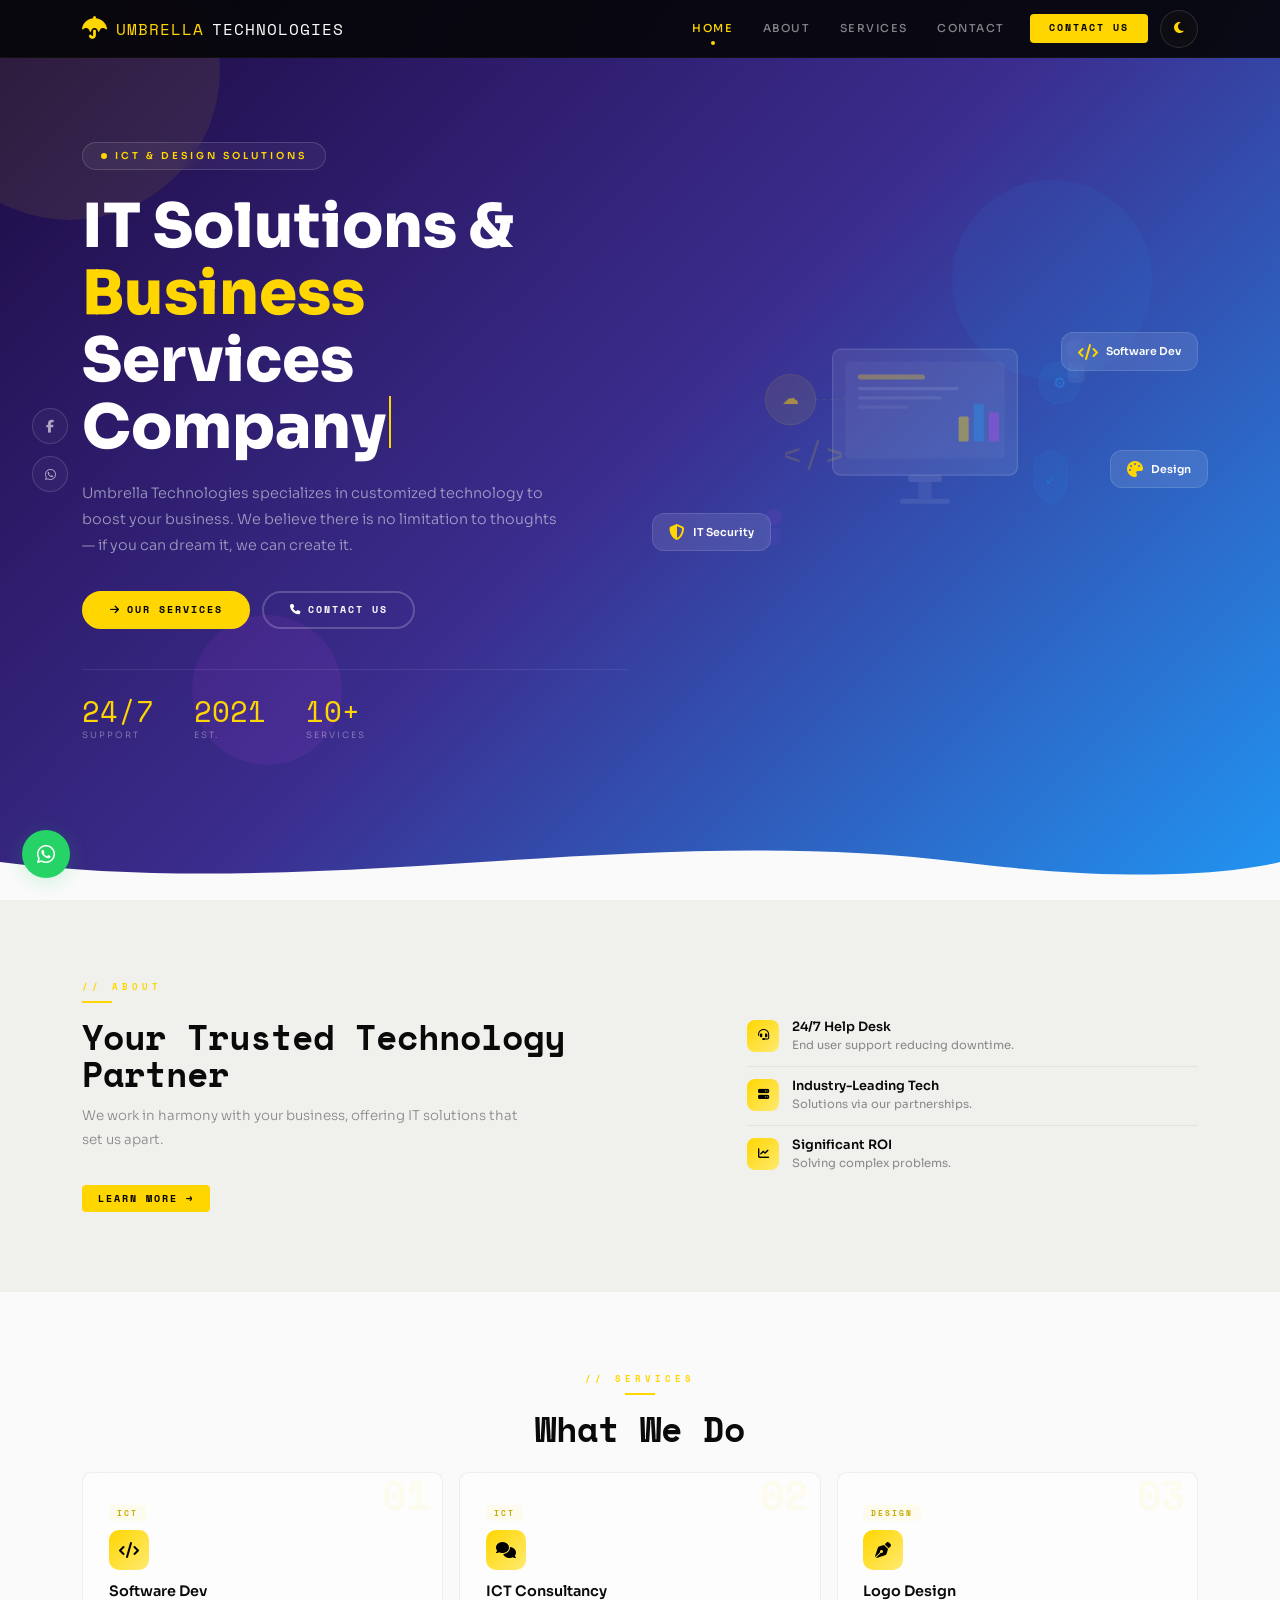
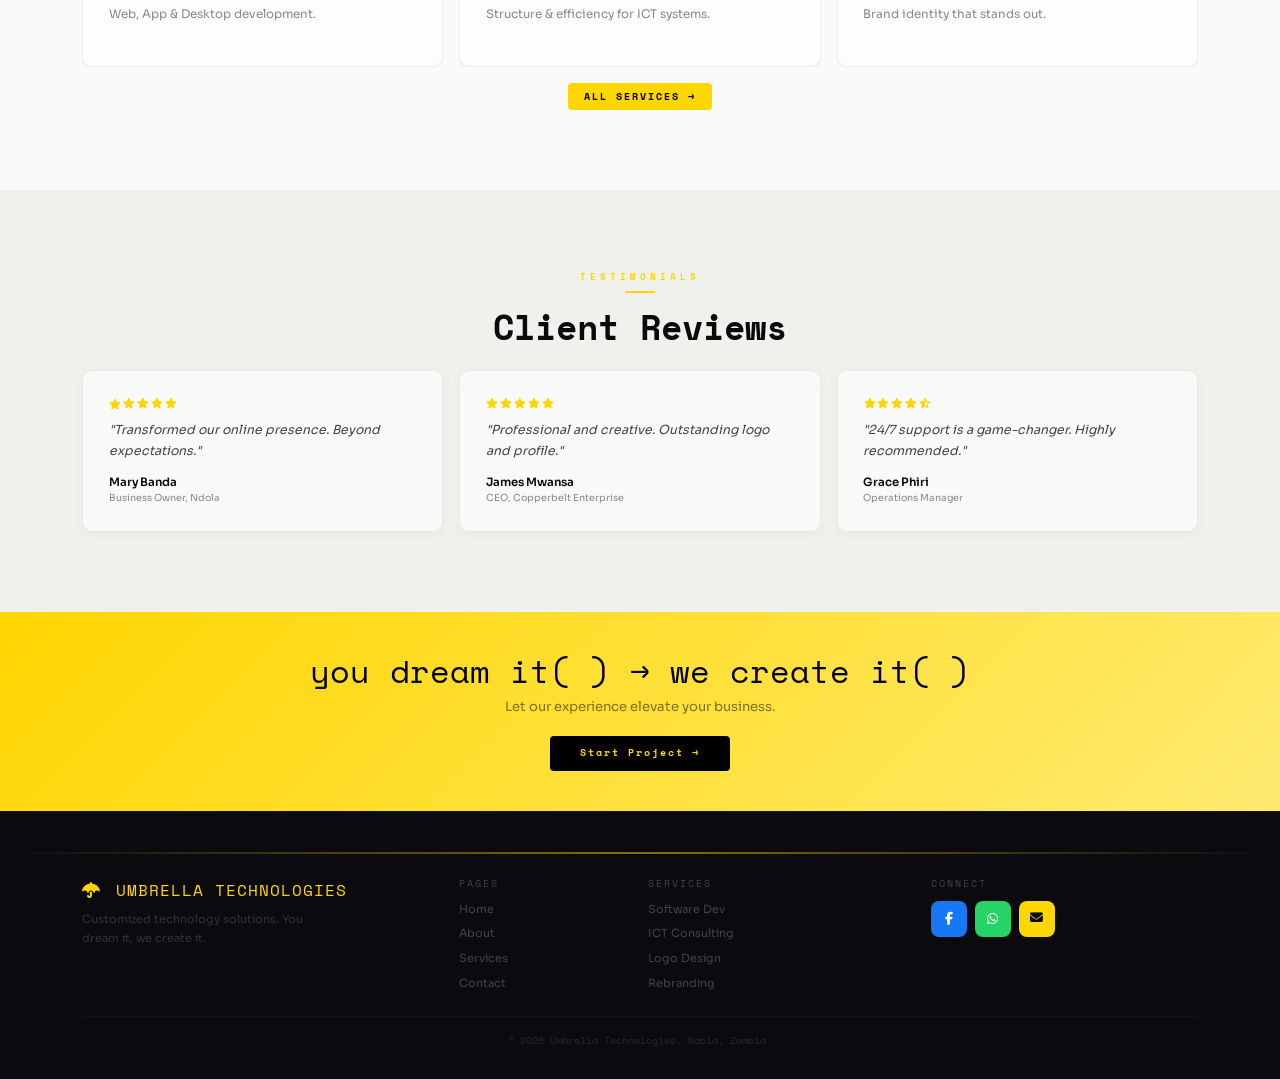
<file: index.html>
<!DOCTYPE html>
<html lang="en">
<head>
<meta charset="UTF-8">
<meta name="viewport" content="width=device-width,initial-scale=1">
<title>Umbrella Technologies | You Dream It, We Create It</title>
<link href="https://cdn.jsdelivr.net/npm/bootstrap@5.3.2/dist/css/bootstrap.min.css" rel="stylesheet">
<link href="https://cdnjs.cloudflare.com/ajax/libs/font-awesome/6.5.1/css/all.min.css" rel="stylesheet">
<link href="https://fonts.googleapis.com/css2?family=Space+Mono:wght@400;700&family=Sora:wght@300;400;500;600;700;800&display=swap" rel="stylesheet">
<link href="css/styles.css" rel="stylesheet">
<style>
/* ═══ HERO - TECHVIO STYLE ═══ */
.hero{min-height:100vh;display:flex;align-items:center;position:relative;overflow:hidden;background:linear-gradient(135deg,#1a0a3e 0%,#2d1b69 25%,#3b2d8e 50%,#2196F3 100%)}
.hero::before{content:'';position:absolute;inset:0;background:url('https://images.unsplash.com/photo-1451187580459-43490279c0fa?w=1920&q=80') center/cover;opacity:.06}
/* Animated floating shapes */
.hero-shape{position:absolute;border-radius:50%;opacity:.08;animation:float 15s ease-in-out infinite}
.hero-shape-1{width:300px;height:300px;background:#FFD600;top:-80px;left:-80px}
.hero-shape-2{width:200px;height:200px;background:#2196F3;top:20%;right:10%;animation-delay:3s}
.hero-shape-3{width:150px;height:150px;background:#E040FB;bottom:15%;left:15%;animation-delay:6s}
@keyframes float{0%,100%{transform:translate(0,0) rotate(0deg)}33%{transform:translate(20px,-30px) rotate(5deg)}66%{transform:translate(-15px,20px) rotate(-3deg)}}
/* Wavy bottom */
.hero-wave{position:absolute;bottom:-2px;left:0;width:100%;z-index:3}
.hero-wave svg{display:block;width:100%}
/* Social sidebar */
.hero-social{position:absolute;left:2rem;top:50%;transform:translateY(-50%);display:flex;flex-direction:column;gap:12px;z-index:5}
.hero-social a{width:36px;height:36px;border-radius:50%;border:1px solid rgba(255,255,255,.15);display:flex;align-items:center;justify-content:center;color:rgba(255,255,255,.6);font-size:.8rem;text-decoration:none;transition:all .3s;background:rgba(255,255,255,.03);backdrop-filter:blur(8px)}
.hero-social a:hover{background:var(--y);color:#000;border-color:var(--y);transform:scale(1.1)}
/* Content */
.h-tag{display:inline-flex;align-items:center;gap:8px;border:1px solid rgba(255,255,255,.15);padding:6px 18px;font-size:.6rem;font-weight:600;letter-spacing:3px;text-transform:uppercase;color:var(--y);margin-bottom:1.5rem;border-radius:50px;background:rgba(255,255,255,.05);backdrop-filter:blur(8px)}
.h-tag .dot{width:6px;height:6px;background:var(--y);border-radius:50%;animation:bk 1.5s infinite}
@keyframes bk{0%,100%{opacity:1}50%{opacity:.2}}
.hero h1{font-size:clamp(2.2rem,5.5vw,3.8rem);line-height:1.1;margin-bottom:1.2rem;color:#fff;font-weight:800;font-family:'Sora',sans-serif}
.hero h1 .hy{color:var(--y);position:relative}
.h-p{font-size:.9rem;line-height:1.8;color:rgba(255,255,255,.55);max-width:480px;margin-bottom:2rem;font-weight:300}
.h-btns{display:flex;gap:12px;flex-wrap:wrap}
.btn-hero{font-family:'Space Mono',monospace;font-weight:700;font-size:.65rem;letter-spacing:2px;text-transform:uppercase;padding:.6rem 1.6rem;border-radius:50px;transition:all .3s;text-decoration:none;display:inline-flex;align-items:center;gap:6px}
.btn-hero-primary{background:var(--y);color:#000;border:2px solid var(--y)}
.btn-hero-primary:hover{background:transparent;color:var(--y);box-shadow:0 0 30px rgba(255,214,0,.2)}
.btn-hero-outline{background:transparent;color:#fff;border:2px solid rgba(255,255,255,.2)}
.btn-hero-outline:hover{border-color:#fff;color:#fff;background:rgba(255,255,255,.05)}
/* Right side illustration area */
.hero-visual{position:relative;display:flex;align-items:center;justify-content:center}
.hero-illustration{width:100%;max-width:420px}
.hero-float-card{position:absolute;background:rgba(255,255,255,.1);backdrop-filter:blur(12px);border:1px solid rgba(255,255,255,.12);border-radius:12px;padding:10px 16px;display:flex;align-items:center;gap:8px;animation:cardFloat 4s ease-in-out infinite}
.hero-float-card i{color:var(--y);font-size:1rem}
.hero-float-card span{color:#fff;font-size:.68rem;font-weight:600}
.hfc-1{top:15%;right:0;animation-delay:0s}
.hfc-2{bottom:20%;left:0;animation-delay:2s}
.hfc-3{top:50%;right:-10px;animation-delay:1s}
@keyframes cardFloat{0%,100%{transform:translateY(0)}50%{transform:translateY(-8px)}}
.h-stats{display:flex;gap:2.5rem;margin-top:2.5rem;padding-top:1.5rem;border-top:1px solid rgba(255,255,255,.08)}
.h-stat h3{font-size:1.8rem;color:var(--y);margin-bottom:0}
.h-stat p{font-size:.55rem;color:rgba(255,255,255,.35);text-transform:uppercase;letter-spacing:2px}
.typed-cur{display:inline-block;width:2px;height:.85em;background:var(--y);margin-left:3px;animation:cur .6s infinite}
@keyframes cur{0%,100%{opacity:1}50%{opacity:0}}
/* About features */
.a-f{display:flex;gap:.8rem;align-items:flex-start;padding:.75rem 0;border-bottom:1px solid var(--bd)}.a-f:last-child{border-bottom:none}
.a-ico{width:32px;height:32px;min-width:32px;background:linear-gradient(135deg,var(--y),var(--y3));border-radius:8px;display:flex;align-items:center;justify-content:center;color:#000;font-size:.7rem}
.a-f h5{font-size:.8rem;font-weight:600;margin-bottom:.1rem;color:var(--t)}.a-f p{font-size:.72rem;color:var(--t3);margin:0;line-height:1.5}
/* Testimonials */
.t-stars{color:var(--y);font-size:.65rem;margin-bottom:.5rem;letter-spacing:2px}
.t-card p{font-size:.78rem;color:var(--t2);line-height:1.7;font-style:italic;margin-bottom:.7rem}
.t-name{font-size:.72rem;font-weight:600;color:var(--t)}.t-role{font-size:.6rem;color:var(--t3)}
@media(max-width:991px){.hero-social{display:none}.hero-visual{margin-top:2rem}}
@media(max-width:768px){.h-stats{flex-direction:column;gap:.6rem}.hero-float-card{display:none}}
</style>
</head>
<body>

<section class="hero" id="home">
<div class="hero-shape hero-shape-1"></div>
<div class="hero-shape hero-shape-2"></div>
<div class="hero-shape hero-shape-3"></div>

<!-- Social sidebar -->
<div class="hero-social">
<a href="https://facebook.com/UmbrellaTechnologieszambia" target="_blank"><i class="fab fa-facebook-f"></i></a>
<a href="https://wa.me/260973297566" target="_blank"><i class="fab fa-whatsapp"></i></a>
</div>

<!-- Wavy bottom -->
<div class="hero-wave">
<svg viewBox="0 0 1440 120" preserveAspectRatio="none" style="height:80px">
<path d="M0,60 C360,120 720,0 1080,60 C1260,90 1380,80 1440,60 L1440,120 L0,120 Z" fill="var(--bg)"/>
</svg>
</div>

<div class="container position-relative" style="z-index:5">
<div class="row align-items-center">
<div class="col-lg-6">
<div class="h-tag"><span class="dot"></span> ICT & DESIGN SOLUTIONS</div>
<h1>IT Solutions &<br><span class="hy" id="tw">Business</span><br>Services Company<span class="typed-cur"></span></h1>
<p class="h-p">Umbrella Technologies specializes in customized technology to boost your business. We believe there is no limitation to thoughts — if you can dream it, we can create it.</p>
<div class="h-btns">
<a href="services.html" class="btn-hero btn-hero-primary"><i class="fas fa-arrow-right"></i> Our Services</a>
<a href="contact.html" class="btn-hero btn-hero-outline"><i class="fas fa-phone"></i> Contact Us</a>
</div>
<div class="h-stats">
<div class="h-stat"><h3>24/7</h3><p>Support</p></div>
<div class="h-stat"><h3>2021</h3><p>Est.</p></div>
<div class="h-stat"><h3>10+</h3><p>Services</p></div>
</div>
</div>

<!-- Right side visual -->
<div class="col-lg-6 d-none d-lg-block">
<div class="hero-visual">
<!-- SVG Isometric Illustration -->
<svg class="hero-illustration" viewBox="0 0 500 400" xmlns="http://www.w3.org/2000/svg">
<!-- Monitor -->
<rect x="140" y="80" width="220" height="150" rx="10" fill="rgba(255,255,255,.08)" stroke="rgba(255,255,255,.15)" stroke-width="1.5"/>
<rect x="155" y="95" width="190" height="115" rx="5" fill="rgba(255,255,255,.04)"/>
<!-- Screen content lines -->
<rect x="170" y="110" width="80" height="6" rx="3" fill="rgba(255,214,0,.3)"/>
<rect x="170" y="125" width="120" height="4" rx="2" fill="rgba(255,255,255,.1)"/>
<rect x="170" y="136" width="100" height="4" rx="2" fill="rgba(255,255,255,.08)"/>
<rect x="170" y="147" width="60" height="4" rx="2" fill="rgba(255,255,255,.06)"/>
<!-- Chart bars -->
<rect x="290" y="160" width="12" height="30" rx="2" fill="rgba(255,214,0,.4)"/>
<rect x="308" y="145" width="12" height="45" rx="2" fill="rgba(33,150,243,.4)"/>
<rect x="326" y="155" width="12" height="35" rx="2" fill="rgba(224,64,251,.3)"/>
<!-- Monitor stand -->
<rect x="230" y="230" width="40" height="8" rx="2" fill="rgba(255,255,255,.1)"/>
<rect x="242" y="238" width="16" height="20" fill="rgba(255,255,255,.06)"/>
<rect x="220" y="258" width="60" height="6" rx="3" fill="rgba(255,255,255,.08)"/>
<!-- Floating elements -->
<circle cx="90" cy="140" r="30" fill="rgba(255,214,0,.08)" stroke="rgba(255,214,0,.15)" stroke-width="1"/>
<text x="90" y="145" text-anchor="middle" fill="rgba(255,214,0,.5)" font-size="20">☁</text>
<circle cx="410" cy="120" r="25" fill="rgba(33,150,243,.08)" stroke="rgba(33,150,243,.15)" stroke-width="1"/>
<text x="410" y="126" text-anchor="middle" fill="rgba(33,150,243,.5)" font-size="18">⚙</text>
<!-- Connection lines -->
<line x1="120" y1="140" x2="155" y2="140" stroke="rgba(255,214,0,.1)" stroke-width="1" stroke-dasharray="4"/>
<line x1="345" y1="150" x2="385" y2="125" stroke="rgba(33,150,243,.1)" stroke-width="1" stroke-dasharray="4"/>
<!-- Code brackets -->
<text x="80" y="220" fill="rgba(255,214,0,.15)" font-size="40" font-family="Space Mono,monospace">&lt;/&gt;</text>
<!-- Shield -->
<path d="M400 200 L420 210 L420 235 Q420 255 400 265 Q380 255 380 235 L380 210 Z" fill="rgba(33,150,243,.08)" stroke="rgba(33,150,243,.15)" stroke-width="1"/>
<text x="400" y="242" text-anchor="middle" fill="rgba(33,150,243,.4)" font-size="16">✓</text>
<!-- People -->
<circle cx="430" cy="80" r="12" fill="rgba(255,255,255,.08)"/>
<rect x="420" y="95" width="20" height="25" rx="5" fill="rgba(255,255,255,.06)"/>
<circle cx="70" cy="280" r="10" fill="rgba(224,64,251,.08)"/>
<rect x="62" y="293" width="16" height="20" rx="4" fill="rgba(224,64,251,.06)"/>
</svg>
<!-- Floating info cards -->
<div class="hero-float-card hfc-1"><i class="fas fa-code"></i><span>Software Dev</span></div>
<div class="hero-float-card hfc-2"><i class="fas fa-shield-halved"></i><span>IT Security</span></div>
<div class="hero-float-card hfc-3"><i class="fas fa-palette"></i><span>Design</span></div>
</div>
</div>
</div>
</div>
</section>

<section id="about" style="background:var(--bg2)"><div class="container"><div class="row align-items-center">
<div class="col-lg-6"><p class="sl">// ABOUT</p><div class="yb"></div><h2 class="st">Your Trusted Technology Partner</h2><p class="sd">We work in harmony with your business, offering IT solutions that set us apart.</p><a href="about.html" class="btn btn-a mt-3" style="font-size:.6rem;padding:.4rem 1rem">Learn More →</a></div>
<div class="col-lg-5 offset-lg-1 mt-4 mt-lg-0">
<div class="a-f"><div class="a-ico"><i class="fas fa-headset"></i></div><div><h5>24/7 Help Desk</h5><p>End user support reducing downtime.</p></div></div>
<div class="a-f"><div class="a-ico"><i class="fas fa-server"></i></div><div><h5>Industry-Leading Tech</h5><p>Solutions via our partnerships.</p></div></div>
<div class="a-f"><div class="a-ico"><i class="fas fa-chart-line"></i></div><div><h5>Significant ROI</h5><p>Solving complex problems.</p></div></div>
</div></div></div></section>

<section style="background:var(--bg)"><div class="container">
<div class="text-center mb-4"><p class="sl">// SERVICES</p><div class="yb mx-auto"></div><h2 class="st">What We Do</h2></div>
<div class="row g-3">
<div class="col-md-4"><div class="s-card"><div class="g-card"><span class="s-num">01</span><span class="s-tag">ICT</span><div class="s-ico"><i class="fas fa-code"></i></div><h4>Software Dev</h4><p>Web, App & Desktop development.</p></div></div></div>
<div class="col-md-4"><div class="s-card"><div class="g-card"><span class="s-num">02</span><span class="s-tag">ICT</span><div class="s-ico"><i class="fas fa-comments"></i></div><h4>ICT Consultancy</h4><p>Structure & efficiency for ICT systems.</p></div></div></div>
<div class="col-md-4"><div class="s-card"><div class="g-card"><span class="s-num">03</span><span class="s-tag">DESIGN</span><div class="s-ico"><i class="fas fa-pen-nib"></i></div><h4>Logo Design</h4><p>Brand identity that stands out.</p></div></div></div>
</div>
<div class="text-center mt-3"><a href="services.html" class="btn btn-a" style="font-size:.6rem;padding:.4rem 1rem">All Services →</a></div>
</div></section>

<section style="background:var(--bg2)"><div class="container">
<div class="text-center mb-4"><p class="sl"> TESTIMONIALS</p><div class="yb mx-auto"></div><h2 class="st">Client Reviews</h2></div>
<div class="row g-3">
<div class="col-md-4"><div class="g-card t-card"><div class="t-stars"><i class="fas fa-star"></i><i class="fas fa-star"></i><i class="fas fa-star"></i><i class="fas fa-star"></i><i class="fas fa-star"></i></div><p>"Transformed our online presence. Beyond expectations."</p><div class="t-name">Mary Banda</div><div class="t-role">Business Owner, Ndola</div></div></div>
<div class="col-md-4"><div class="g-card t-card"><div class="t-stars"><i class="fas fa-star"></i><i class="fas fa-star"></i><i class="fas fa-star"></i><i class="fas fa-star"></i><i class="fas fa-star"></i></div><p>"Professional and creative. Outstanding logo and profile."</p><div class="t-name">James Mwansa</div><div class="t-role">CEO, Copperbelt Enterprise</div></div></div>
<div class="col-md-4"><div class="g-card t-card"><div class="t-stars"><i class="fas fa-star"></i><i class="fas fa-star"></i><i class="fas fa-star"></i><i class="fas fa-star"></i><i class="fas fa-star-half-alt"></i></div><p>"24/7 support is a game-changer. Highly recommended."</p><div class="t-name">Grace Phiri</div><div class="t-role">Operations Manager</div></div></div>
</div></div></section>

<section style="background:linear-gradient(135deg,var(--y),var(--y3));padding:2.5rem 0"><div class="container text-center">
<h2 style="color:#000;font-size:clamp(1.3rem,3vw,2rem);margin-bottom:.4rem;font-family:'Space Mono',monospace">you dream it( ) → we create it( )</h2>
<p style="color:rgba(0,0,0,.5);font-size:.82rem;max-width:400px;margin:0 auto 1.2rem">Let our experience elevate your business.</p>
<a href="contact.html" class="btn" style="background:#000;color:var(--y);font-family:'Space Mono',monospace;font-weight:700;font-size:.65rem;letter-spacing:2px;padding:.55rem 1.8rem;border-radius:4px">Start Project →</a>
</div></section>

<script src="https://cdn.jsdelivr.net/npm/bootstrap@5.3.2/dist/js/bootstrap.bundle.min.js"></script>
<script src="js/components.js"></script>
<script src="js/main.js"></script>
<script>
// Typing effect (home only)
var words=['Business','Technology','Digital','Creative','Software','Design'];
var wi=0,ci=0,del=false,tw=document.getElementById('tw');
function typeLoop(){var w=words[wi];if(!del){tw.textContent=w.substring(0,ci+1);ci++;if(ci>=w.length){del=true;setTimeout(typeLoop,2000);return;}setTimeout(typeLoop,90);}else{tw.textContent=w.substring(0,ci);ci--;if(ci<0){del=false;wi=(wi+1)%words.length;ci=0;setTimeout(typeLoop,500);return;}setTimeout(typeLoop,40);}}
setTimeout(typeLoop,2500);
// Counter (home only)
var counted=false;function animC(){if(counted)return;counted=true;document.querySelectorAll('.h-stat h3').forEach(function(el){var t=el.textContent;if(t.indexOf('/')>-1)return;var n=parseInt(t),sf=t.replace(/[0-9]/g,'');if(isNaN(n))return;var c=0,st=Math.ceil(n/25);var iv=setInterval(function(){c+=st;if(c>=n){c=n;clearInterval(iv)}el.textContent=c+sf},35);});}
var hs=document.querySelector('.h-stats');if(hs&&'IntersectionObserver' in window){var ho=new IntersectionObserver(function(e){e.forEach(function(en){if(en.isIntersecting){animC();ho.disconnect()}})},{threshold:.3});ho.observe(hs)}else animC();
</script>
</body>
</html>
</file>
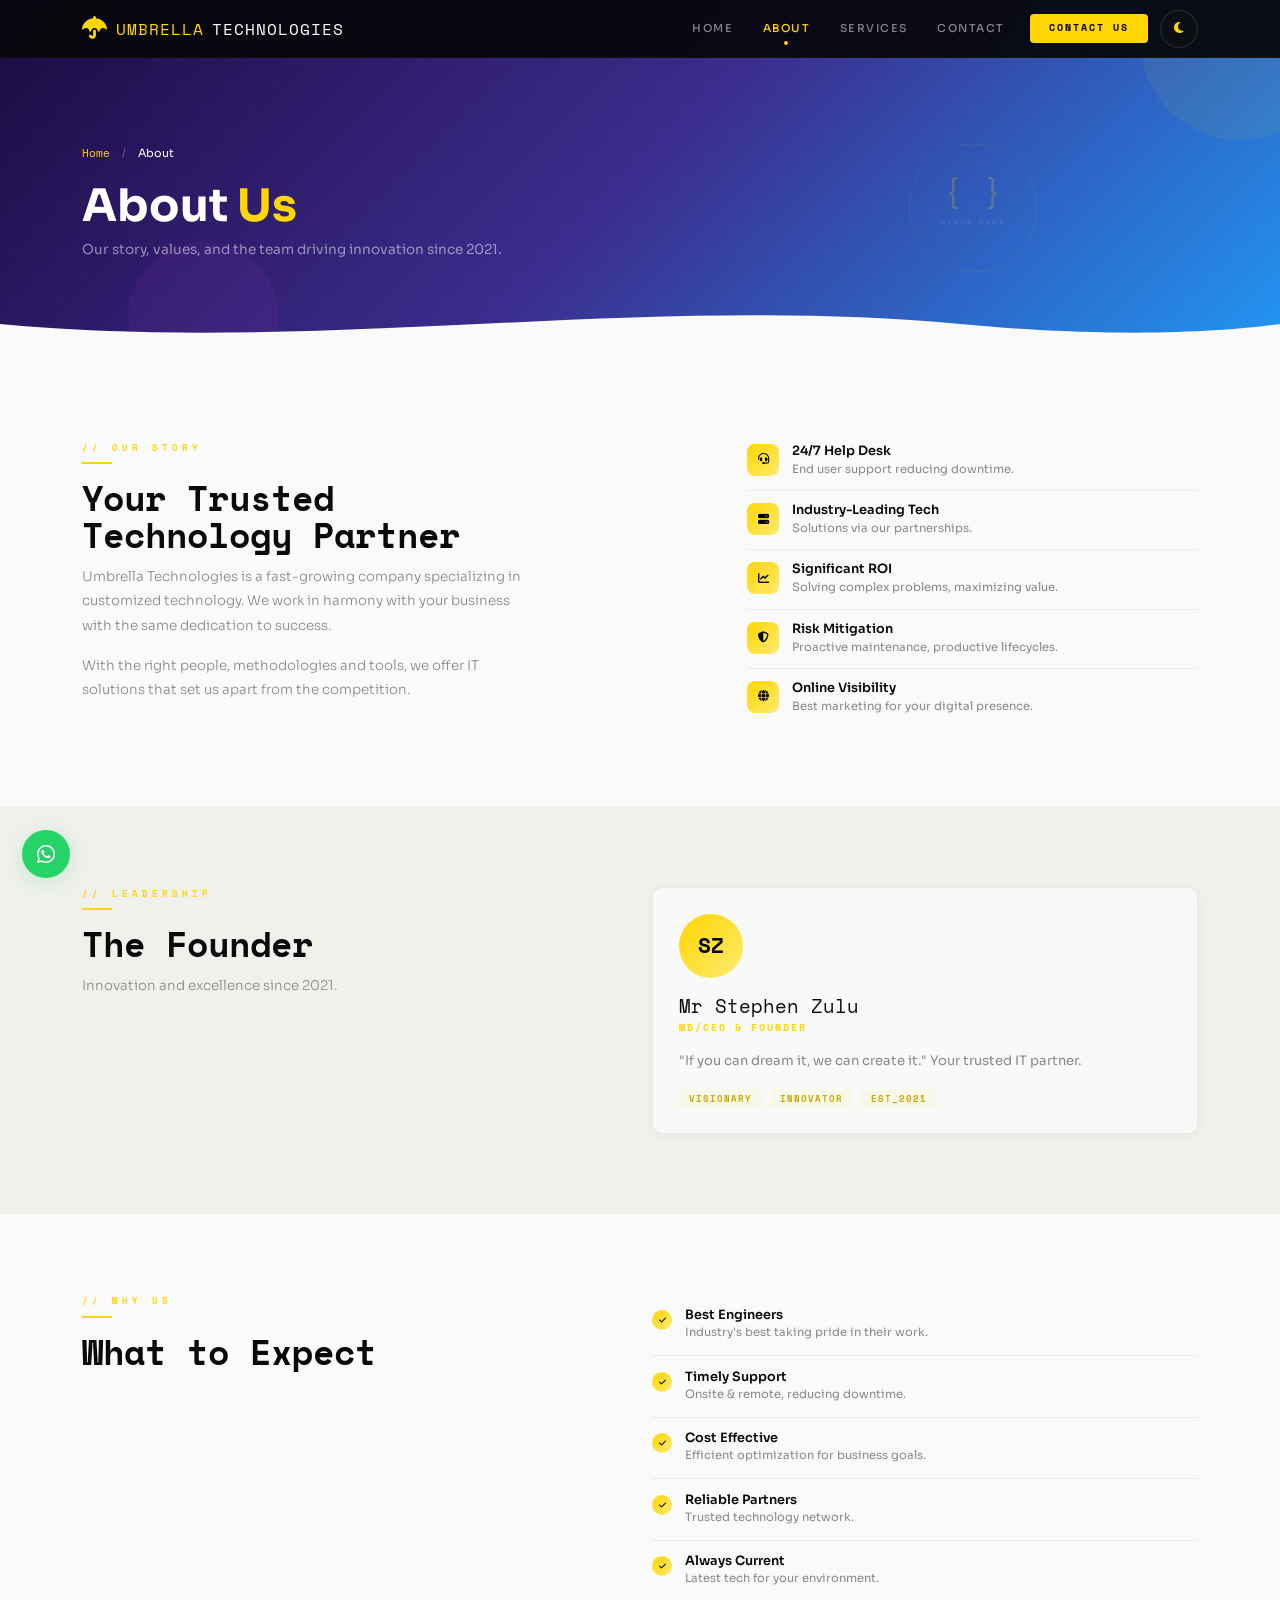
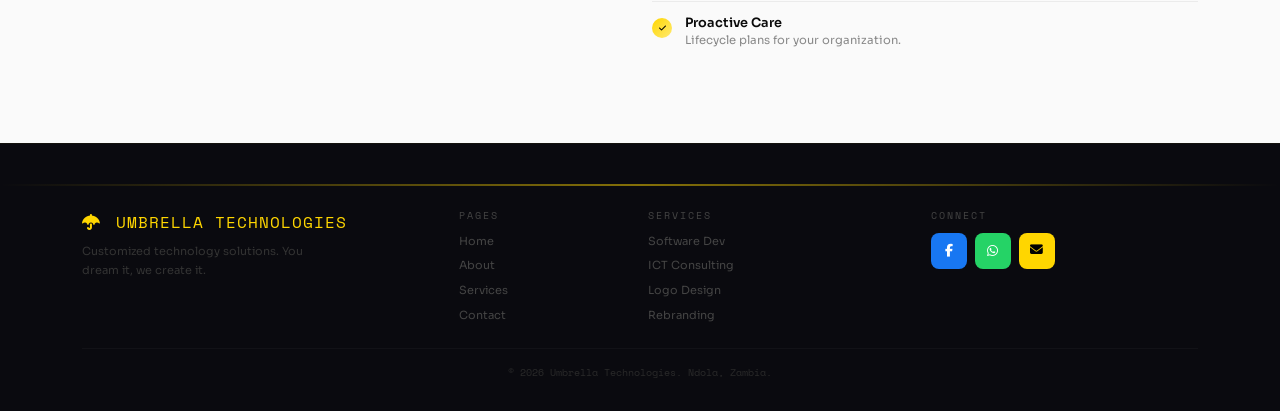
<file: about.html>
<!DOCTYPE html>
<html lang="en">
<head>
<meta charset="UTF-8"><meta name="viewport" content="width=device-width,initial-scale=1">
<title>About | Umbrella Technologies</title>
<link href="https://cdn.jsdelivr.net/npm/bootstrap@5.3.2/dist/css/bootstrap.min.css" rel="stylesheet">
<link href="https://cdnjs.cloudflare.com/ajax/libs/font-awesome/6.5.1/css/all.min.css" rel="stylesheet">
<link href="https://fonts.googleapis.com/css2?family=Space+Mono:wght@400;700&family=Sora:wght@300;400;500;600;700;800&display=swap" rel="stylesheet">
<link href="css/styles.css" rel="stylesheet">
<style>
.a-f{display:flex;gap:.8rem;align-items:flex-start;padding:.75rem 0;border-bottom:1px solid var(--bd)}.a-f:last-child{border-bottom:none}
.a-ico{width:32px;height:32px;min-width:32px;background:linear-gradient(135deg,var(--y),var(--y3));border-radius:8px;display:flex;align-items:center;justify-content:center;color:#000;font-size:.7rem}
.a-f h5{font-size:.8rem;font-weight:600;margin-bottom:.1rem;color:var(--t)}.a-f p{font-size:.72rem;color:var(--t3);margin:0;line-height:1.5}
.ceo-av{width:64px;height:64px;background:linear-gradient(135deg,var(--y),var(--y3));border-radius:50%;display:flex;align-items:center;justify-content:center;font-family:'Space Mono',monospace;font-size:1.3rem;color:#000;font-weight:700;margin-bottom:1rem}
.ceo-tag{background:rgba(255,214,0,.06);color:var(--yd);padding:3px 10px;font-size:.55rem;font-weight:700;letter-spacing:1px;display:inline-block;border-radius:4px;font-family:'Space Mono',monospace}
.w-i{display:flex;gap:.8rem;align-items:flex-start;padding:.85rem 0;border-bottom:1px solid var(--bd)}.w-i:last-child{border-bottom:none}
.w-chk{width:20px;height:20px;min-width:20px;background:linear-gradient(135deg,var(--y),var(--y3));border-radius:50%;display:flex;align-items:center;justify-content:center;color:#000;font-size:.5rem;margin-top:2px}
.w-i h5{font-size:.8rem;font-weight:600;margin-bottom:.05rem;color:var(--t)}.w-i p{font-size:.72rem;color:var(--t3);margin:0;line-height:1.5}
</style>
</head>
<body>
<div class="pg-hero">
<div class="pg-shape pg-shape-1"></div>
<div class="pg-shape pg-shape-2"></div>
<div class="container position-relative" style="z-index:2">
<div class="row align-items-center">
<div class="col-lg-7">
<div class="bc mb-3"><a href="index.html">Home</a> <span class="mx-2">/</span> <span style="color:#fff">About</span></div>
<h1>About <span style="color:var(--y)">Us</span></h1>
<p>Our story, values, and the team driving innovation since 2021.</p>
</div>
<div class="col-lg-5 d-none d-lg-flex justify-content-center">
<svg viewBox="0 0 200 200" width="160" style="opacity:.5">
<circle cx="100" cy="100" r="80" fill="none" stroke="rgba(255,214,0,.2)" stroke-width="1"/>
<circle cx="100" cy="100" r="55" fill="none" stroke="rgba(255,255,255,.08)" stroke-width="1"/>
<text x="100" y="95" text-anchor="middle" fill="rgba(255,214,0,.4)" font-size="40" font-family="Space Mono,monospace">{ }</text>
<text x="100" y="120" text-anchor="middle" fill="rgba(255,255,255,.25)" font-size="9" letter-spacing="3" font-family="Space Mono,monospace">SINCE 2021</text>
</svg>
</div>
</div>
</div>
<div class="pg-wave"><svg viewBox="0 0 1440 80" preserveAspectRatio="none" style="height:60px"><path d="M0,40 C360,80 720,0 1080,40 C1260,60 1380,50 1440,40 L1440,80 L0,80 Z" fill="var(--bg)"/></svg></div>
</div>

<section style="background:var(--bg)"><div class="container"><div class="row align-items-center">
<div class="col-lg-6"><p class="sl">// OUR STORY</p><div class="yb"></div><h2 class="st">Your Trusted<br>Technology Partner</h2><p class="sd">Umbrella Technologies is a fast-growing company specializing in customized technology. We work in harmony with your business with the same dedication to success.</p><p class="sd" style="margin-top:.8rem">With the right people, methodologies and tools, we offer IT solutions that set us apart from the competition.</p></div>
<div class="col-lg-5 offset-lg-1 mt-4 mt-lg-0">
<div class="a-f"><div class="a-ico"><i class="fas fa-headset"></i></div><div><h5>24/7 Help Desk</h5><p>End user support reducing downtime.</p></div></div>
<div class="a-f"><div class="a-ico"><i class="fas fa-server"></i></div><div><h5>Industry-Leading Tech</h5><p>Solutions via our partnerships.</p></div></div>
<div class="a-f"><div class="a-ico"><i class="fas fa-chart-line"></i></div><div><h5>Significant ROI</h5><p>Solving complex problems, maximizing value.</p></div></div>
<div class="a-f"><div class="a-ico"><i class="fas fa-shield-halved"></i></div><div><h5>Risk Mitigation</h5><p>Proactive maintenance, productive lifecycles.</p></div></div>
<div class="a-f"><div class="a-ico"><i class="fas fa-globe"></i></div><div><h5>Online Visibility</h5><p>Best marketing for your digital presence.</p></div></div>
</div></div></div></section>

<section style="background:var(--bg2)"><div class="container"><div class="row">
<div class="col-lg-5"><p class="sl">// LEADERSHIP</p><div class="yb"></div><h2 class="st">The Founder</h2><p class="sd">Innovation and excellence since 2021.</p></div>
<div class="col-lg-6 offset-lg-1 mt-4 mt-lg-0"><div class="g-card">
<div class="ceo-av">SZ</div>
<h3 style="font-size:1.2rem;margin-bottom:.2rem;font-family:'Space Mono',monospace">Mr Stephen Zulu</h3>
<p style="color:var(--y);font-size:.6rem;font-weight:700;letter-spacing:2px;text-transform:uppercase;margin-bottom:1rem;font-family:'Space Mono',monospace">MD/CEO & Founder</p>
<p style="color:var(--t3);font-size:.82rem;line-height:1.7">"If you can dream it, we can create it." Your trusted IT partner.</p>
<div class="d-flex gap-2 mt-3 flex-wrap"><span class="ceo-tag">VISIONARY</span><span class="ceo-tag">INNOVATOR</span><span class="ceo-tag">EST_2021</span></div>
</div></div></div></div></section>

<section style="background:var(--bg)"><div class="container"><div class="row">
<div class="col-lg-5"><p class="sl">// WHY US</p><div class="yb"></div><h2 class="st">What to Expect</h2></div>
<div class="col-lg-6 offset-lg-1 mt-4 mt-lg-0">
<div class="w-i"><div class="w-chk"><i class="fas fa-check"></i></div><div><h5>Best Engineers</h5><p>Industry's best taking pride in their work.</p></div></div>
<div class="w-i"><div class="w-chk"><i class="fas fa-check"></i></div><div><h5>Timely Support</h5><p>Onsite & remote, reducing downtime.</p></div></div>
<div class="w-i"><div class="w-chk"><i class="fas fa-check"></i></div><div><h5>Cost Effective</h5><p>Efficient optimization for business goals.</p></div></div>
<div class="w-i"><div class="w-chk"><i class="fas fa-check"></i></div><div><h5>Reliable Partners</h5><p>Trusted technology network.</p></div></div>
<div class="w-i"><div class="w-chk"><i class="fas fa-check"></i></div><div><h5>Always Current</h5><p>Latest tech for your environment.</p></div></div>
<div class="w-i"><div class="w-chk"><i class="fas fa-check"></i></div><div><h5>Proactive Care</h5><p>Lifecycle plans for your organization.</p></div></div>
</div></div></div></section>

<script src="https://cdn.jsdelivr.net/npm/bootstrap@5.3.2/dist/js/bootstrap.bundle.min.js"></script>
<script src="js/components.js"></script><script src="js/main.js"></script>
</body></html>
</file>
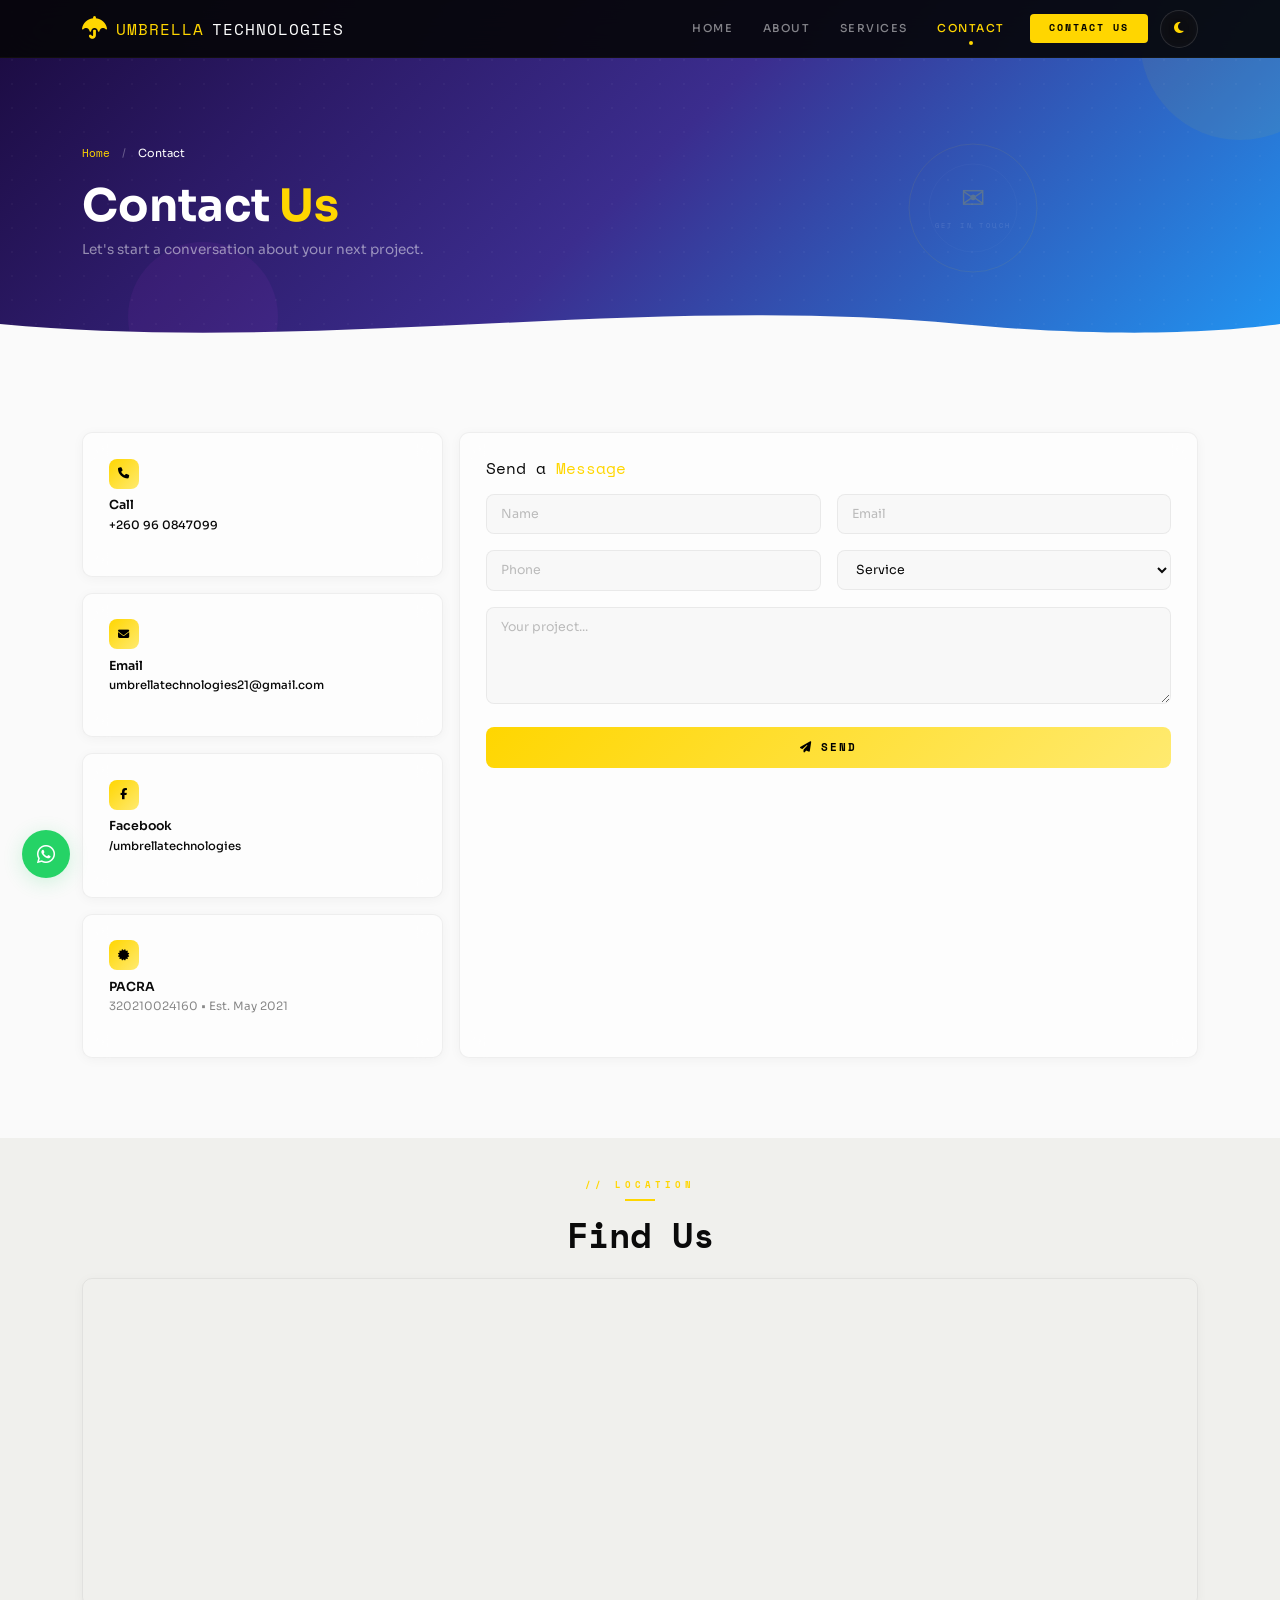
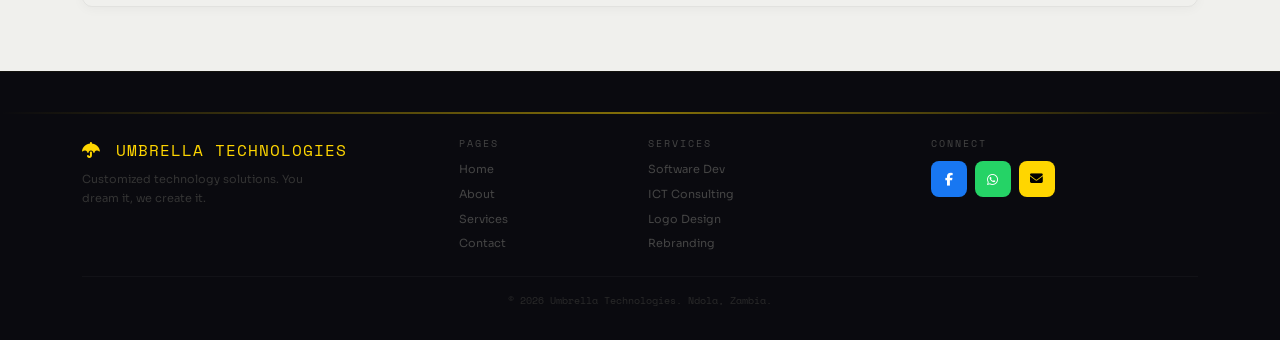
<file: contact.html>
<!DOCTYPE html>
<html lang="en">
<head>
<meta charset="UTF-8">
<meta name="viewport" content="width=device-width,initial-scale=1">
<title>Contact | Umbrella Technologies</title>
<link href="https://cdn.jsdelivr.net/npm/bootstrap@5.3.2/dist/css/bootstrap.min.css" rel="stylesheet">
<link href="https://cdnjs.cloudflare.com/ajax/libs/font-awesome/6.5.1/css/all.min.css" rel="stylesheet">
<link href="https://fonts.googleapis.com/css2?family=Space+Mono:wght@400;700&family=Sora:wght@300;400;500;600;700;800&display=swap" rel="stylesheet">
<link href="css/styles.css" rel="stylesheet">
</head>
<body>

<!-- Hero -->
<div class="pg-hero">
    <div class="pg-shape pg-shape-1"></div>
    <div class="pg-shape pg-shape-2"></div>
    <div class="container position-relative" style="z-index:2">
        <div class="row align-items-center">
            <div class="col-lg-7">
                <div class="bc mb-3"><a href="index.html">Home</a> <span class="mx-2">/</span> <span style="color:#fff">Contact</span></div>
                <h1>Contact <span style="color:var(--y)">Us</span></h1>
                <p>Let's start a conversation about your next project.</p>
            </div>
            <div class="col-lg-5 d-none d-lg-flex justify-content-center">
                <svg viewBox="0 0 200 200" width="160" style="opacity:.5">
                    <circle cx="100" cy="100" r="80" fill="none" stroke="rgba(255,214,0,.2)" stroke-width="1"/>
                    <circle cx="100" cy="100" r="55" fill="none" stroke="rgba(255,255,255,.08)" stroke-width="1"/>
                    <text x="100" y="100" text-anchor="middle" fill="rgba(255,214,0,.4)" font-size="36">&#9993;</text>
                    <text x="100" y="125" text-anchor="middle" fill="rgba(255,255,255,.25)" font-size="9" letter-spacing="3" font-family="Space Mono,monospace">GET IN TOUCH</text>
                </svg>
            </div>
        </div>
    </div>
    <div class="pg-wave">
        <svg viewBox="0 0 1440 80" preserveAspectRatio="none" style="height:60px">
            <path d="M0,40 C360,80 720,0 1080,40 C1260,60 1380,50 1440,40 L1440,80 L0,80 Z" fill="var(--bg)"/>
        </svg>
    </div>
</div>

<!-- Contact Info + Form -->
<section style="background:var(--bg)">
    <div class="container">
        <div class="row g-3">
            <div class="col-lg-4">
                <div class="row g-3">
                    <div class="col-12">
                        <div class="g-card cc">
                            <div class="cc-ico"><i class="fas fa-phone"></i></div>
                            <h5>Call</h5>
                            <p><a href="tel:+260973297566">+260 96 0847099</a></p>
                        </div>
                    </div>
                    <div class="col-12">
                        <div class="g-card cc">
                            <div class="cc-ico"><i class="fas fa-envelope"></i></div>
                            <h5>Email</h5>
                            <p>
                                <a href="mailto:umbrellatechnologies21@gmail.com">umbrellatechnologies21@gmail.com</a>
                            </p>
                        </div>
                    </div>
                    <div class="col-12">
                        <div class="g-card cc">
                            <div class="cc-ico"><i class="fab fa-facebook-f"></i></div>
                            <h5>Facebook</h5>
                            <p><a href="https://facebook.com/umbrellatechnologies" target="_blank">/umbrellatechnologies</a></p>
                        </div>
                    </div>
                    <div class="col-12">
                        <div class="g-card cc">
                            <div class="cc-ico"><i class="fas fa-certificate"></i></div>
                            <h5>PACRA</h5>
                            <p>320210024160 &bull; Est. May 2021</p>
                        </div>
                    </div>
                </div>
            </div>
            <div class="col-lg-8">
                <div class="g-card" style="height:100%">
                    <h4 style="font-size:1rem;margin-bottom:1rem;color:var(--t);font-family:'Space Mono',monospace">Send a <span style="color:var(--y)">Message</span></h4>
                    <form id="cf">
                        <div class="row g-3">
                            <div class="col-md-6"><input type="text" name="name" class="fi" placeholder="Name" required></div>
                            <div class="col-md-6"><input type="email" name="email" class="fi" placeholder="Email" required></div>
                            <div class="col-md-6"><input type="tel" name="phone" class="fi" placeholder="Phone"></div>
                            <div class="col-md-6">
                                <select name="service" class="fi">
                                    <option value="" disabled selected>Service</option>
                                    <option>ICT Consultancy</option>
                                    <option>Software Dev</option>
                                    <option>Hardware</option>
                                    <option>Rebranding</option>
                                    <option>Logo Design</option>
                                    <option>Company Profile</option>
                                    <option>Video Ads</option>
                                    <option>Print Design</option>
                                    <option>Other</option>
                                </select>
                            </div>
                            <div class="col-12"><textarea name="message" class="fi" rows="4" placeholder="Your project..." required></textarea></div>
                            <div class="col-12"><button type="submit" class="btn-send"><i class="fas fa-paper-plane me-2"></i>Send</button></div>
                        </div>
                    </form>
                </div>
            </div>
        </div>
    </div>
</section>

<!-- Google Map -->
<section style="background:var(--bg2);padding:2.5rem 0 4rem">
    <div class="container">
        <div class="text-center mb-4">
            <p class="sl">// LOCATION</p>
            <div class="yb mx-auto"></div>
            <h2 class="st">Find Us</h2>
        </div>
        <div class="map-c">
            <iframe
                src="https://www.google.com/maps/embed?pb=!1m18!1m12!1m3!1d62208.9!2d28.5959!3d-12.9588!2m3!1f0!2f0!3f0!3m2!1i1024!2i768!4f13.1!3m3!1m2!1s0x196ce0706a09903f%3A0x6b73082d4c4a4fa5!2sNdola%2C%20Zambia!5e0!3m2!1sen!2szm!4v1700000000000!5m2!1sen!2szm"
                allowfullscreen
                loading="lazy"
                referrerpolicy="no-referrer-when-downgrade">
            </iframe>
        </div>
    </div>
</section>

<!-- Scripts at the very end -->
<script src="https://cdn.jsdelivr.net/npm/bootstrap@5.3.2/dist/js/bootstrap.bundle.min.js"></script>
<script src="js/components.js"></script>
<script src="js/main.js"></script>
</body>
</html>
</file>
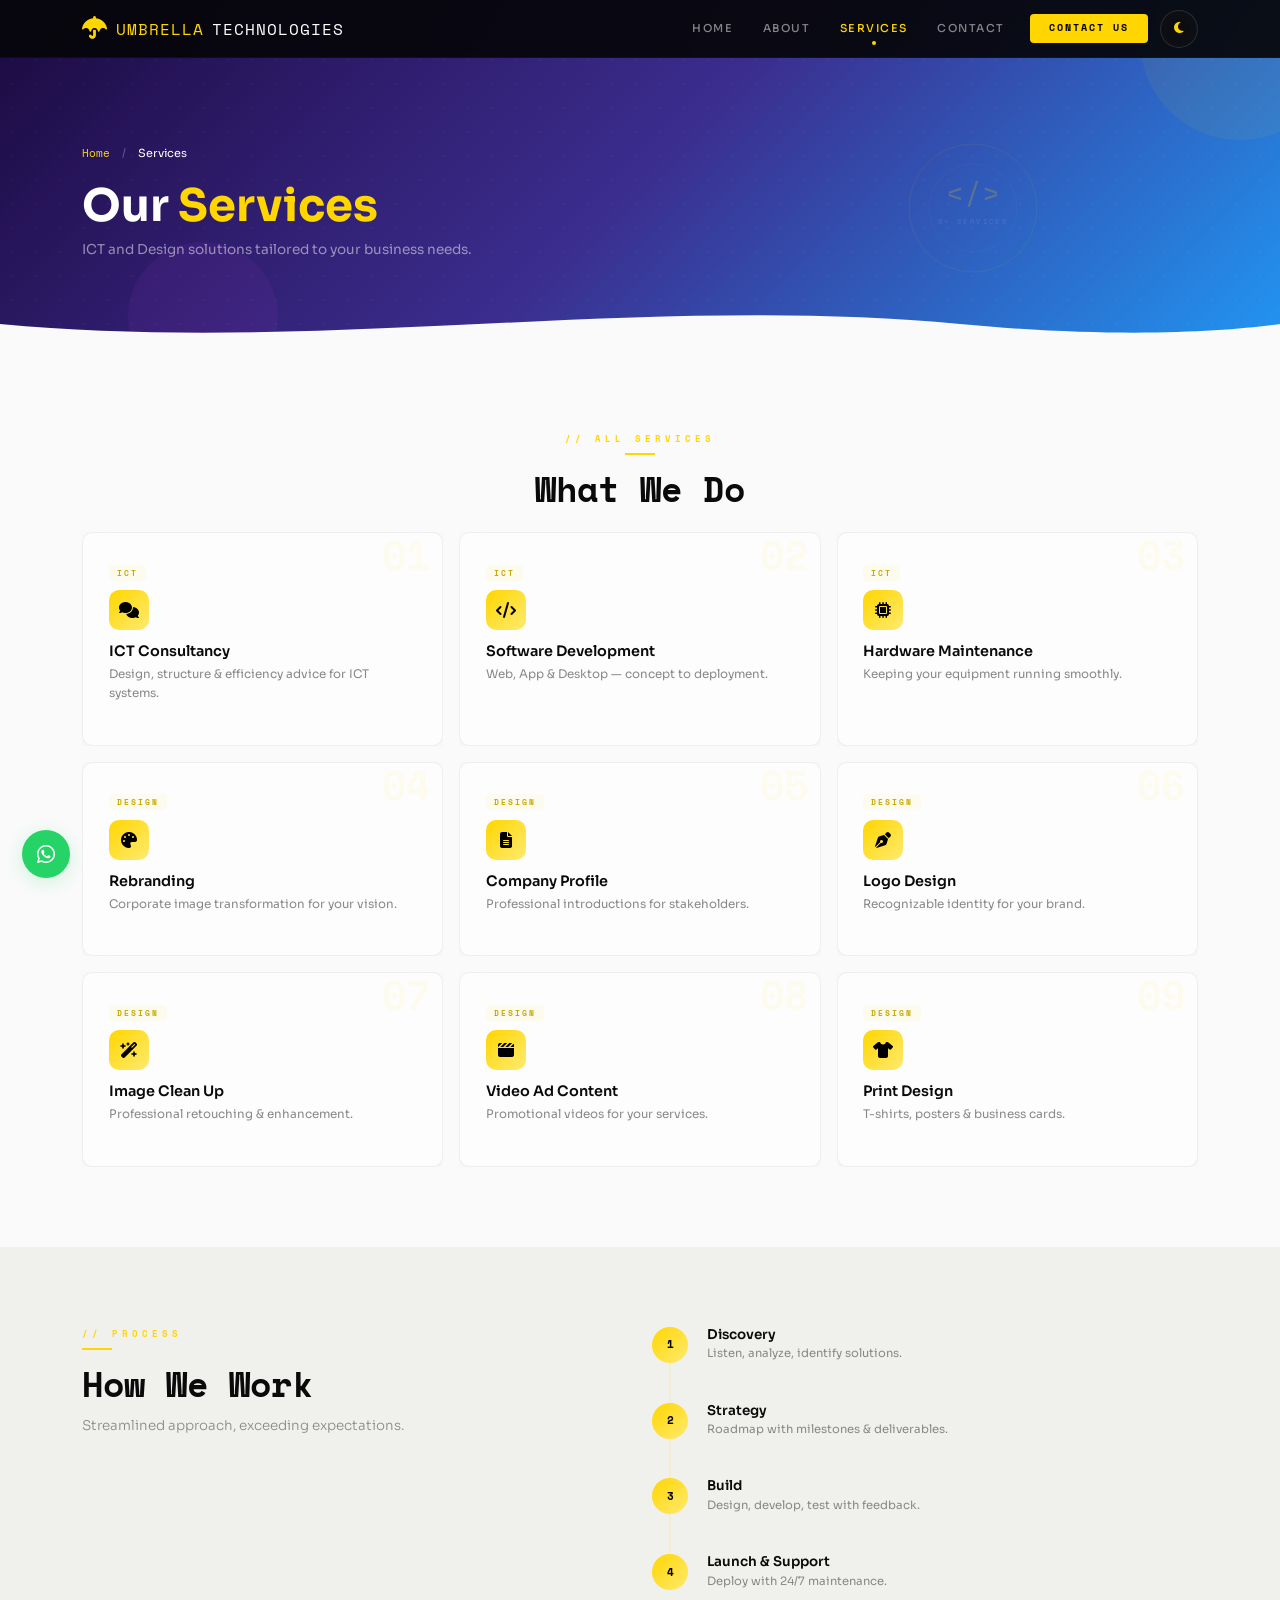
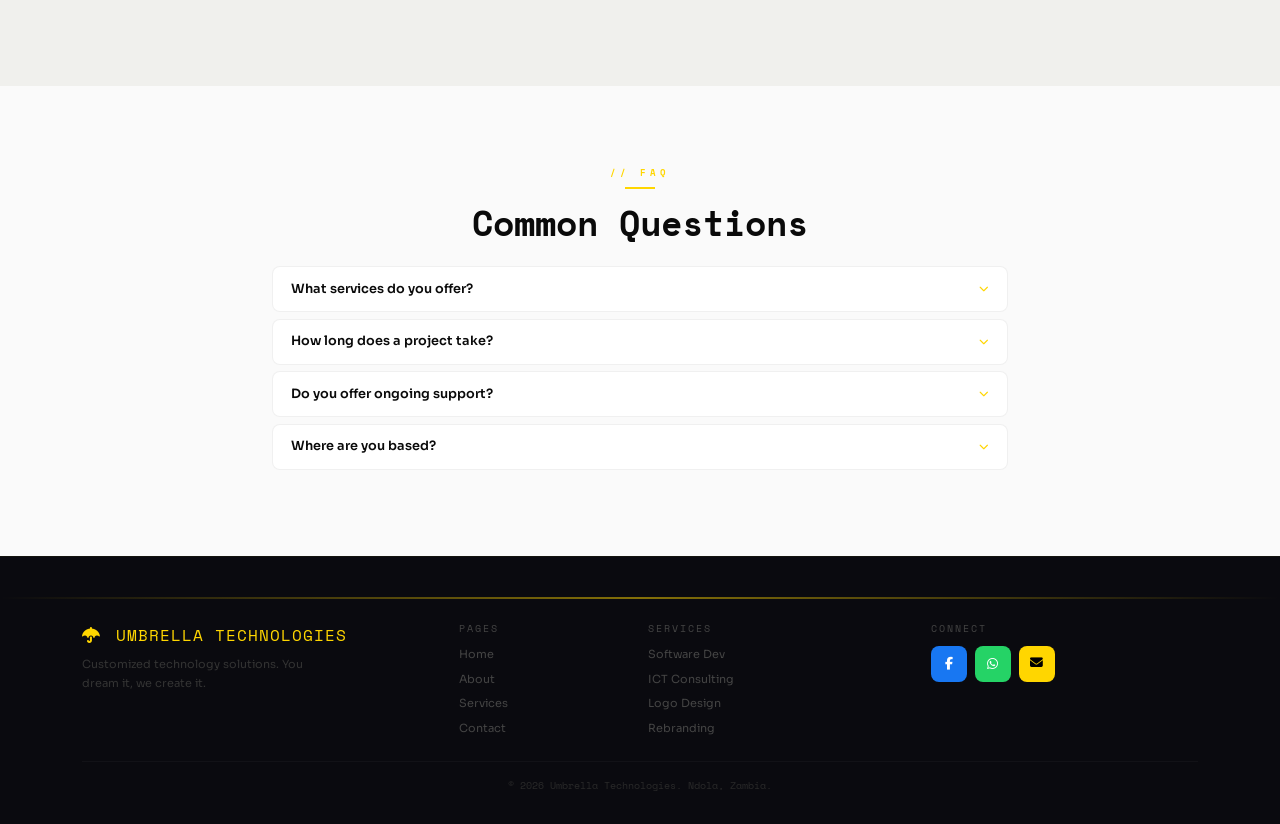
<file: services.html>
<!DOCTYPE html>
<html lang="en">
<head>
<meta charset="UTF-8"><meta name="viewport" content="width=device-width,initial-scale=1">
<title>Services | Umbrella Technologies</title>
<link href="https://cdn.jsdelivr.net/npm/bootstrap@5.3.2/dist/css/bootstrap.min.css" rel="stylesheet">
<link href="https://cdnjs.cloudflare.com/ajax/libs/font-awesome/6.5.1/css/all.min.css" rel="stylesheet">
<link href="https://fonts.googleapis.com/css2?family=Space+Mono:wght@400;700&family=Sora:wght@300;400;500;600;700;800&display=swap" rel="stylesheet">
<link href="css/styles.css" rel="stylesheet">
<style>
.tl-item{display:flex;gap:1.2rem;padding-bottom:1.5rem;position:relative}.tl-item:last-child{padding-bottom:0}.tl-item:last-child .tl-line{display:none}
.tl-num{width:36px;height:36px;min-width:36px;background:linear-gradient(135deg,var(--y),var(--y3));border-radius:50%;display:flex;align-items:center;justify-content:center;font-family:'Space Mono',monospace;font-size:.7rem;color:#000;font-weight:700;position:relative;z-index:2}
.tl-line{position:absolute;left:17px;top:36px;bottom:0;width:2px;background:rgba(255,214,0,.1)}
.tl-item h5{font-size:.84rem;font-weight:600;margin-bottom:.15rem;color:var(--t)}.tl-item p{font-size:.72rem;color:var(--t3);line-height:1.5}
</style>
</head>
<body>
<div class="pg-hero">
<div class="pg-shape pg-shape-1"></div>
<div class="pg-shape pg-shape-2"></div>
<div class="container position-relative" style="z-index:2">
<div class="row align-items-center">
<div class="col-lg-7">
<div class="bc mb-3"><a href="index.html">Home</a> <span class="mx-2">/</span> <span style="color:#fff">Services</span></div>
<h1>Our <span style="color:var(--y)">Services</span></h1>
<p>ICT and Design solutions tailored to your business needs.</p>
</div>
<div class="col-lg-5 d-none d-lg-flex justify-content-center">
<svg viewBox="0 0 200 200" width="160" style="opacity:.5">
<circle cx="100" cy="100" r="80" fill="none" stroke="rgba(255,214,0,.2)" stroke-width="1"/>
<circle cx="100" cy="100" r="55" fill="none" stroke="rgba(255,255,255,.08)" stroke-width="1"/>
<text x="100" y="95" text-anchor="middle" fill="rgba(255,214,0,.4)" font-size="36" font-family="Space Mono,monospace">&lt;/&gt;</text>
<text x="100" y="120" text-anchor="middle" fill="rgba(255,255,255,.25)" font-size="9" letter-spacing="3" font-family="Space Mono,monospace">9+ SERVICES</text>
</svg>
</div>
</div>
</div>
<div class="pg-wave"><svg viewBox="0 0 1440 80" preserveAspectRatio="none" style="height:60px"><path d="M0,40 C360,80 720,0 1080,40 C1260,60 1380,50 1440,40 L1440,80 L0,80 Z" fill="var(--bg)"/></svg></div>
</div>

<section style="background:var(--bg)"><div class="container">
<div class="text-center mb-4"><p class="sl">// ALL SERVICES</p><div class="yb mx-auto"></div><h2 class="st">What We Do</h2></div>
<div class="row g-3">
<div class="col-md-6 col-lg-4"><div class="s-card"><div class="g-card"><span class="s-num">01</span><span class="s-tag">ICT</span><div class="s-ico"><i class="fas fa-comments"></i></div><h4>ICT Consultancy</h4><p>Design, structure & efficiency advice for ICT systems.</p></div></div></div>
<div class="col-md-6 col-lg-4"><div class="s-card"><div class="g-card"><span class="s-num">02</span><span class="s-tag">ICT</span><div class="s-ico"><i class="fas fa-code"></i></div><h4>Software Development</h4><p>Web, App & Desktop — concept to deployment.</p></div></div></div>
<div class="col-md-6 col-lg-4"><div class="s-card"><div class="g-card"><span class="s-num">03</span><span class="s-tag">ICT</span><div class="s-ico"><i class="fas fa-microchip"></i></div><h4>Hardware Maintenance</h4><p>Keeping your equipment running smoothly.</p></div></div></div>
<div class="col-md-6 col-lg-4"><div class="s-card"><div class="g-card"><span class="s-num">04</span><span class="s-tag">DESIGN</span><div class="s-ico"><i class="fas fa-palette"></i></div><h4>Rebranding</h4><p>Corporate image transformation for your vision.</p></div></div></div>
<div class="col-md-6 col-lg-4"><div class="s-card"><div class="g-card"><span class="s-num">05</span><span class="s-tag">DESIGN</span><div class="s-ico"><i class="fas fa-file-alt"></i></div><h4>Company Profile</h4><p>Professional introductions for stakeholders.</p></div></div></div>
<div class="col-md-6 col-lg-4"><div class="s-card"><div class="g-card"><span class="s-num">06</span><span class="s-tag">DESIGN</span><div class="s-ico"><i class="fas fa-pen-nib"></i></div><h4>Logo Design</h4><p>Recognizable identity for your brand.</p></div></div></div>
<div class="col-md-6 col-lg-4"><div class="s-card"><div class="g-card"><span class="s-num">07</span><span class="s-tag">DESIGN</span><div class="s-ico"><i class="fas fa-wand-magic-sparkles"></i></div><h4>Image Clean Up</h4><p>Professional retouching & enhancement.</p></div></div></div>
<div class="col-md-6 col-lg-4"><div class="s-card"><div class="g-card"><span class="s-num">08</span><span class="s-tag">DESIGN</span><div class="s-ico"><i class="fas fa-clapperboard"></i></div><h4>Video Ad Content</h4><p>Promotional videos for your services.</p></div></div></div>
<div class="col-md-6 col-lg-4"><div class="s-card"><div class="g-card"><span class="s-num">09</span><span class="s-tag">DESIGN</span><div class="s-ico"><i class="fas fa-shirt"></i></div><h4>Print Design</h4><p>T-shirts, posters & business cards.</p></div></div></div>
</div></div></section>

<section style="background:var(--bg2)"><div class="container"><div class="row">
<div class="col-lg-5"><p class="sl">// PROCESS</p><div class="yb"></div><h2 class="st">How We Work</h2><p class="sd">Streamlined approach, exceeding expectations.</p></div>
<div class="col-lg-6 offset-lg-1 mt-4 mt-lg-0">
<div class="tl-item"><div class="tl-num">1</div><div class="tl-line"></div><div><h5>Discovery</h5><p>Listen, analyze, identify solutions.</p></div></div>
<div class="tl-item"><div class="tl-num">2</div><div class="tl-line"></div><div><h5>Strategy</h5><p>Roadmap with milestones & deliverables.</p></div></div>
<div class="tl-item"><div class="tl-num">3</div><div class="tl-line"></div><div><h5>Build</h5><p>Design, develop, test with feedback.</p></div></div>
<div class="tl-item"><div class="tl-num">4</div><div><h5>Launch & Support</h5><p>Deploy with 24/7 maintenance.</p></div></div>
</div></div></div></section>

<section style="background:var(--bg)"><div class="container">
<div class="text-center mb-4"><p class="sl">// FAQ</p><div class="yb mx-auto"></div><h2 class="st">Common Questions</h2></div>
<div class="row justify-content-center"><div class="col-lg-8">
<div class="faq-q" onclick="toggleFaq(this)"><h5>What services do you offer? <i class="fas fa-chevron-down"></i></h5></div><div class="faq-a"><p>ICT Consultancy, Software Dev, Hardware Maintenance, Rebranding, Logo Design, Company Profiles, Image Clean Up, Video Ads, Print Design.</p></div>
<div class="faq-q" onclick="toggleFaq(this)"><h5>How long does a project take? <i class="fas fa-chevron-down"></i></h5></div><div class="faq-a"><p>Logo: 3-5 days. Software: 4-12 weeks. Timelines provided during consultation.</p></div>
<div class="faq-q" onclick="toggleFaq(this)"><h5>Do you offer ongoing support? <i class="fas fa-chevron-down"></i></h5></div><div class="faq-a"><p>Yes! 24/7 help desk with maintenance plans.</p></div>
<div class="faq-q" onclick="toggleFaq(this)"><h5>Where are you based? <i class="fas fa-chevron-down"></i></h5></div><div class="faq-a"><p>Ndola, Zambia. We serve across Zambia and work remotely internationally.</p></div>
</div></div></div></section>

<script src="https://cdn.jsdelivr.net/npm/bootstrap@5.3.2/dist/js/bootstrap.bundle.min.js"></script>
<script src="js/components.js"></script><script src="js/main.js"></script>
</body></html>
</file>
<file: css/styles.css>
/* ═══════════════════════════════════════
   UMBRELLA TECHNOLOGIES - GLOBAL STYLES
   ═══════════════════════════════════════ */
:root{--y:#FFD600;--yd:#C8A900;--y3:#FFEA70;--bg:#fafafa;--bg2:#f0f0ed;--c:#fff;--t:#0a0a0a;--t2:#444;--t3:#888;--bd:rgba(0,0,0,.06);--sh:0 2px 12px rgba(0,0,0,.04)}
[data-theme="dark"]{--bg:#060609;--bg2:#0c0c12;--c:#101016;--t:#e8e8ec;--t2:#8a8a9a;--t3:#555;--bd:rgba(255,255,255,.04);--sh:0 2px 20px rgba(0,0,0,.3)}
[data-theme="dark"] .g-card{background:rgba(16,16,22,.7);border-color:rgba(255,214,0,.06)}
[data-theme="dark"] .g-card:hover{border-color:rgba(255,214,0,.15);box-shadow:0 0 30px rgba(255,214,0,.04)}
[data-theme="dark"] .fi{background:rgba(255,255,255,.03);border-color:rgba(255,255,255,.06);color:#e8e8ec}
[data-theme="dark"] .fi::placeholder{color:#3a3a4a}
[data-theme="dark"] .fi:focus{background:rgba(255,255,255,.05);border-color:var(--y)}
[data-theme="dark"] .faq-q{background:rgba(16,16,22,.6)}
[data-theme="dark"] .faq-q:hover{background:rgba(20,20,28,.8)}
[data-theme="dark"] footer{background:#060609}
[data-theme="dark"] .tl-line{background:rgba(255,214,0,.08)}
[data-theme="dark"] .cc a{color:var(--y)}
*{margin:0;padding:0;box-sizing:border-box}
html{scroll-behavior:smooth}
body{font-family:'Sora',sans-serif;background:var(--bg);color:var(--t);overflow-x:hidden;transition:background .4s,color .4s}
h1,h2,h3,h4,.mono{font-family:'Space Mono',monospace}
::selection{background:var(--y);color:#000}

/* Scroll progress */
#sp{position:fixed;top:0;left:0;height:2px;background:linear-gradient(90deg,var(--y),var(--y3));z-index:9999;width:0;transition:width .05s}

/* Theme toggle */
.tg{width:38px;height:38px;border:1px solid rgba(255,255,255,.12);background:rgba(255,255,255,.03);backdrop-filter:blur(8px);display:flex;align-items:center;justify-content:center;color:var(--y);font-size:.8rem;cursor:pointer;transition:all .3s;border-radius:50%}
.tg:hover{border-color:var(--y);background:rgba(255,214,0,.08);transform:scale(1.1)}
.tg .fa-moon{display:inline}.tg .fa-sun{display:none}
[data-theme="dark"] .tg .fa-moon{display:none}[data-theme="dark"] .tg .fa-sun{display:inline}

/* Navbar - always dark */
.nv{padding:.6rem 0;background:rgba(6,6,9,.92);backdrop-filter:blur(20px);border-bottom:1px solid rgba(255,214,0,.04);z-index:1000;transition:all .3s}
.nv.ns{padding:.4rem 0;box-shadow:0 4px 40px rgba(0,0,0,.3)}
.nv-b{font-family:'Space Mono',monospace;font-size:1rem;color:var(--y)!important;letter-spacing:1px;display:flex;align-items:center;gap:8px;text-decoration:none}
.nv-b i{font-size:1.4rem}
.nv-b span{color:#fff;font-weight:400}
.nv .nav-link{color:rgba(255,255,255,.5)!important;font-size:.68rem;font-weight:500;letter-spacing:1.5px;text-transform:uppercase;padding:.4rem .8rem!important;transition:all .3s;position:relative}
.nv .nav-link:hover,.nv .nav-link.active{color:var(--y)!important}
.nv .nav-link.active::after{content:'';position:absolute;bottom:-2px;left:50%;transform:translateX(-50%);width:4px;height:4px;background:var(--y);border-radius:50%}
.navbar-toggler{border:1px solid rgba(255,214,0,.15);padding:3px 7px}
.navbar-toggler-icon{filter:invert(1);width:1.1em;height:1.1em}
.btn-a{background:var(--y);color:#000!important;font-family:'Space Mono',monospace;font-weight:700;font-size:.62rem;letter-spacing:2px;text-transform:uppercase;padding:.45rem 1.2rem;border:none;transition:all .3s;text-decoration:none;border-radius:4px}
.btn-a:hover{background:var(--y3);box-shadow:0 0 25px rgba(255,214,0,.3);transform:translateY(-1px)}

/* Page hero (inner pages) - Techvio gradient */
.pg-hero{padding:8rem 0 4rem;background:linear-gradient(135deg,#1a0a3e 0%,#2d1b69 25%,#3b2d8e 50%,#2196F3 100%);position:relative;overflow:hidden}
.pg-hero::before{content:'';position:absolute;inset:0;background-image:radial-gradient(rgba(255,255,255,.03) 1px,transparent 1px);background-size:24px 24px}
.pg-hero .pg-shape{position:absolute;border-radius:50%;opacity:.06;animation:pgFloat 12s ease-in-out infinite}
.pg-hero .pg-shape-1{width:200px;height:200px;background:#FFD600;top:-60px;right:-60px}
.pg-hero .pg-shape-2{width:150px;height:150px;background:#E040FB;bottom:-40px;left:10%;animation-delay:4s}
@keyframes pgFloat{0%,100%{transform:translate(0,0)}50%{transform:translate(15px,-20px)}}
.pg-hero h1{color:#fff;font-size:clamp(1.8rem,4vw,2.8rem);margin-bottom:.4rem;font-family:'Sora',sans-serif;font-weight:700}
.pg-hero p{color:rgba(255,255,255,.5);font-size:.85rem}
.pg-hero .bc a{color:var(--y);text-decoration:none;font-size:.7rem;font-family:'Space Mono',monospace}
.pg-hero .bc span{color:rgba(255,255,255,.3);font-size:.7rem}
.pg-hero .pg-wave{position:absolute;bottom:-2px;left:0;width:100%;z-index:3}
.pg-hero .pg-wave svg{display:block;width:100%}

/* Shared section */
section{padding:5rem 0}
.sl{font-size:.55rem;font-weight:700;letter-spacing:4px;text-transform:uppercase;color:var(--y);margin-bottom:.5rem;font-family:'Space Mono',monospace}
.st{font-size:clamp(1.5rem,3vw,2.2rem);line-height:1.05;margin-bottom:.7rem;color:var(--t);font-weight:700}
.sd{color:var(--t3);font-size:.84rem;line-height:1.8;max-width:440px;font-weight:300}
.yb{width:30px;height:2px;background:var(--y);margin-bottom:1rem}

/* Glass card */
.g-card{background:rgba(255,255,255,.6);backdrop-filter:blur(12px);border:1px solid var(--bd);border-radius:10px;padding:1.6rem;transition:all .35s;box-shadow:var(--sh)}
.g-card:hover{transform:translateY(-3px);border-color:rgba(255,214,0,.12);box-shadow:0 8px 30px rgba(0,0,0,.06)}

/* Service card */
.s-card{position:relative;overflow:hidden;height:100%}
.s-card .g-card{height:100%}
.s-num{font-family:'Space Mono',monospace;font-size:2.5rem;color:rgba(255,214,0,.06);position:absolute;top:2px;right:12px;line-height:1;font-weight:700}
.s-ico{width:40px;height:40px;background:linear-gradient(135deg,var(--y),var(--y3));border-radius:10px;display:flex;align-items:center;justify-content:center;color:#000;font-size:1rem;margin-bottom:.8rem}
.s-card h4{font-size:.9rem;margin-bottom:.3rem;color:var(--t);font-family:'Sora',sans-serif;font-weight:600}
.s-card p{font-size:.74rem;color:var(--t3);line-height:1.6}
.s-tag{font-family:'Space Mono',monospace;font-size:.5rem;letter-spacing:2px;text-transform:uppercase;color:var(--yd);font-weight:700;margin-bottom:.6rem;display:inline-block;background:rgba(255,214,0,.06);padding:2px 8px;border-radius:4px}

/* Contact card */
.cc{border-radius:10px}
.cc-ico{width:30px;height:30px;background:linear-gradient(135deg,var(--y),var(--y3));border-radius:8px;display:flex;align-items:center;justify-content:center;color:#000;font-size:.7rem;margin-bottom:.6rem}
.cc h5{font-size:.78rem;font-weight:600;margin-bottom:.15rem;color:var(--t)}
.cc p{font-size:.72rem;color:var(--t3);line-height:1.6}
.cc a{color:var(--t);text-decoration:none;font-weight:500;transition:color .3s}
.cc a:hover{color:var(--yd)}

/* Form */
.fi{background:rgba(0,0,0,.02);border:1px solid var(--bd);color:var(--t);padding:10px 14px;font-size:.78rem;border-radius:8px;width:100%;font-family:'Sora',sans-serif;transition:all .3s}
.fi::placeholder{color:#bbb}
.fi:focus{outline:none;border-color:var(--y);box-shadow:0 0 0 3px rgba(255,214,0,.06)}
.btn-send{background:linear-gradient(135deg,var(--y),var(--y3));color:#000;font-family:'Space Mono',monospace;font-weight:700;font-size:.7rem;letter-spacing:2px;text-transform:uppercase;padding:12px 0;border:none;width:100%;cursor:pointer;border-radius:8px;transition:all .3s}
.btn-send:hover{box-shadow:0 0 30px rgba(255,214,0,.2);transform:translateY(-1px)}

/* FAQ */
.faq-q{background:var(--c);border:1px solid var(--bd);padding:.9rem 1.1rem;cursor:pointer;transition:all .3s;border-radius:8px;margin-bottom:.4rem}
.faq-q:hover{border-color:rgba(255,214,0,.15)}
.faq-q h5{font-size:.8rem;font-weight:600;color:var(--t);display:flex;justify-content:space-between;align-items:center;margin:0;font-family:'Sora',sans-serif}
.faq-q h5 i{color:var(--y);font-size:.6rem;transition:transform .3s}
.faq-q.open h5 i{transform:rotate(180deg)}
.faq-a{max-height:0;overflow:hidden;transition:max-height .3s,padding .3s;padding:0 1.1rem}
.faq-a.open{max-height:200px;padding:.7rem 1.1rem}
.faq-a p{font-size:.74rem;color:var(--t3);line-height:1.6}

/* Map */
.map-c{border-radius:10px;overflow:hidden;border:1px solid var(--bd);box-shadow:var(--sh)}
.map-c iframe{width:100%;height:320px;border:0}

/* Footer */
footer{background:#0a0a0f;border-top:1px solid rgba(255,214,0,.04);padding:2.5rem 0 1rem}
.f-brand{font-family:'Space Mono',monospace;font-size:1rem;color:var(--y);letter-spacing:1px}
.f-links a{color:#444;text-decoration:none;font-size:.7rem;transition:color .3s}
.f-links a:hover{color:var(--y)}
.f-social a{width:36px;height:36px;display:inline-flex;align-items:center;justify-content:center;font-size:.8rem;text-decoration:none;transition:all .3s;border-radius:8px;color:#fff}
.f-social .sf-fb{background:#1877F2}.f-social .sf-wa{background:#25D366}.f-social .sf-em{background:var(--y);color:#000}
.f-social a:hover{transform:translateY(-2px);box-shadow:0 4px 15px rgba(0,0,0,.2)}
.f-bot{border-top:1px solid rgba(255,255,255,.03);padding-top:1rem;margin-top:1.5rem}
.f-bot p{font-size:.6rem;color:#2a2a2a;font-family:'Space Mono',monospace}
.f-yline{height:2px;background:linear-gradient(90deg,transparent,var(--y),transparent);margin-bottom:1.5rem;opacity:.5}

/* Utilities */
.btt{position:fixed;bottom:22px;right:22px;width:38px;height:38px;background:var(--y);color:#000;border:none;border-radius:50%;display:flex;align-items:center;justify-content:center;font-size:.75rem;opacity:0;visibility:hidden;transition:all .4s;z-index:999;cursor:pointer;box-shadow:0 0 20px rgba(255,214,0,.15)}
.btt.show{opacity:1;visibility:visible}
.btt:hover{background:#000;color:var(--y);transform:translateY(-2px)}
.waf{position:fixed;bottom:22px;left:22px;width:48px;height:48px;background:#25D366;color:#fff;border-radius:50%;display:flex;align-items:center;justify-content:center;font-size:1.3rem;z-index:999;text-decoration:none;box-shadow:0 4px 20px rgba(37,211,102,.2);transition:all .3s;animation:wab 3s ease-in-out infinite}
.waf:hover{transform:scale(1.1);color:#fff}
@keyframes wab{0%,100%{transform:translateY(0)}50%{transform:translateY(-4px)}}

/* Mobile */
@media(max-width:991px){
.navbar-collapse{background:rgba(6,6,9,.97)!important;backdrop-filter:blur(20px);padding:1rem;margin-top:.4rem;border:1px solid rgba(255,214,0,.05);border-radius:10px}
.navbar-collapse .nav-link{padding:.55rem .8rem!important;border-bottom:1px solid rgba(255,255,255,.02);color:rgba(255,255,255,.5)!important}
.navbar-collapse .nav-link:hover,.navbar-collapse .nav-link.active{color:var(--y)!important}
.navbar-collapse .btn-a{width:100%;text-align:center;margin-top:.4rem}
.navbar-collapse .tg{margin-top:.4rem}
}
@media(max-width:768px){section{padding:3.5rem 0}}
</file>
